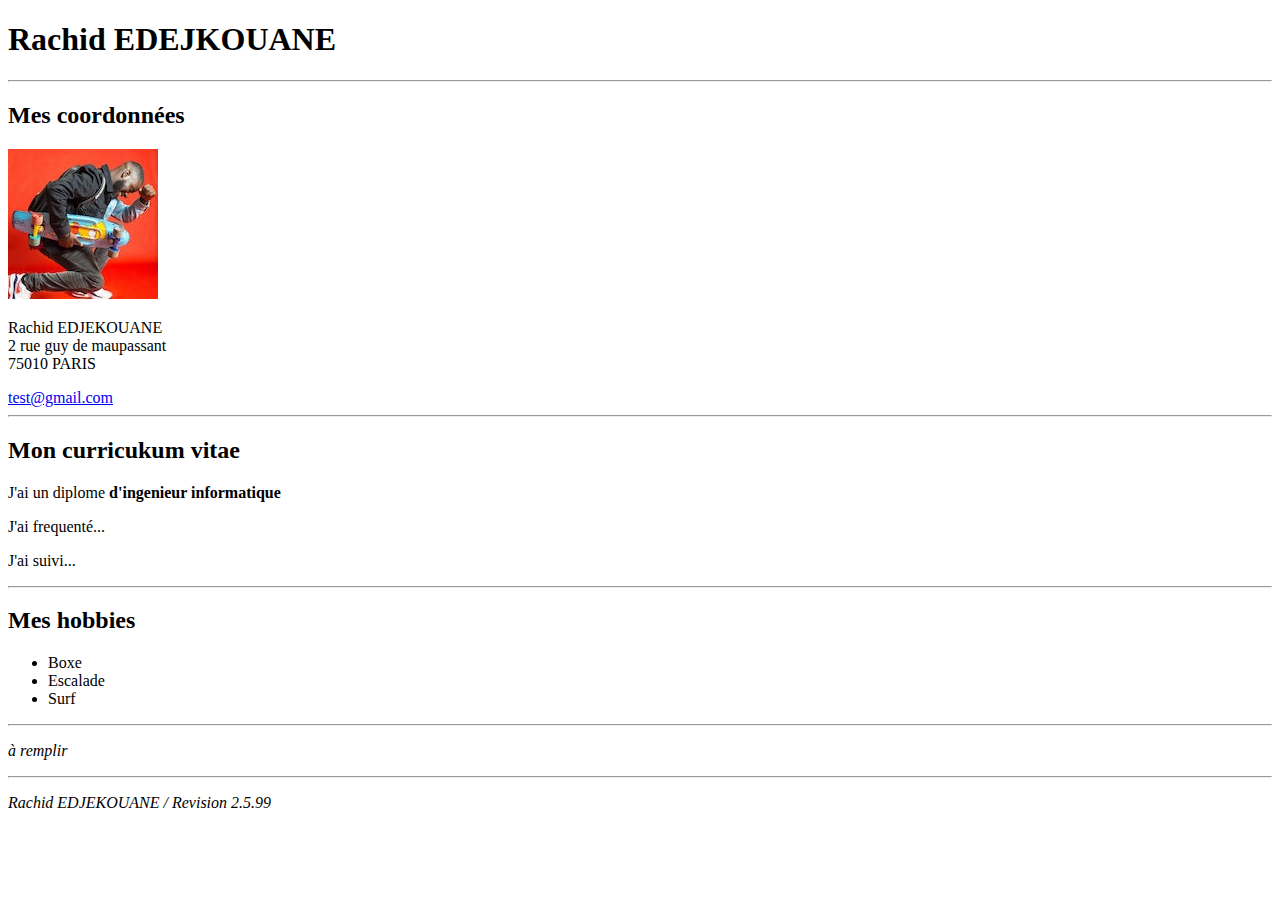
<file: 02-cv/index.html>
<!DOCTYPE html>
<html lang="fr">
    <head>
        <meta charset="UTF-8" />
        <meta http-equiv="X-UA-Compatible" content="IE=edge" />
        <meta name="viewport" content="width=device-width, initial-scale=1.0" />
        <title>HTML - CV</title>
    </head>
    <body>
        <div>
            <h1>Rachid EDEJKOUANE</h1>
        </div>

        <hr />

        <div>
            <h2>Mes coordonnées</h2>
            <img src="img/philip-boakye.jpg" alt="" />
            <p>
                Rachid EDJEKOUANE <br />
                2 rue guy de maupassant <br />
                75010 PARIS
            </p>
            <a href="mailto:admin@gmail.com">test@gmail.com</a>
        </div>

        <hr />

        <div>
            <h2>Mon curricukum vitae</h2>
            <p>J'ai un diplome <strong>d'ingenieur informatique</strong></p>
            <p>J'ai frequenté...</p>
            <p>J'ai suivi...</p>
        </div>

        <hr />

        <div>
            <h2>Mes hobbies</h2>
            <ul>
                <li>Boxe</li>
                <li>Escalade</li>
                <li>Surf</li>
            </ul>
        </div>

        <hr />

        <div>
            <p>
                <em>à remplir</em>
            </p>
        </div>

        <hr />

        <div>
            <p>
                <em>Rachid EDJEKOUANE / Revision 2.5.99</em>
            </p>
        </div>
    </body>
</html>
</file>
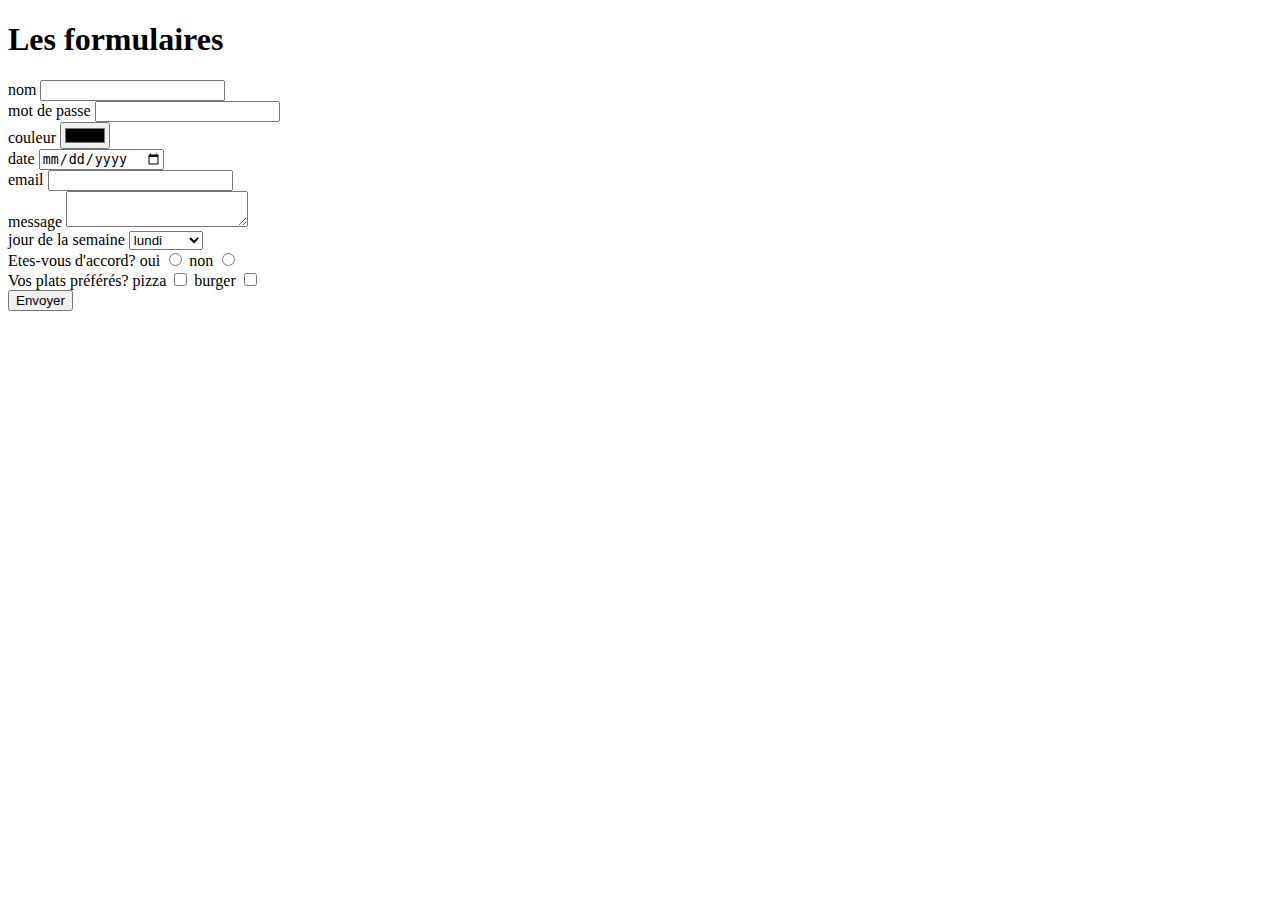
<file: 03-form/index.html>
<!DOCTYPE html>
<html lang="fr">
    <head>
        <meta charset="UTF-8" />
        <meta http-equiv="X-UA-Compatible" content="IE=edge" />
        <meta name="viewport" content="width=device-width, initial-scale=1.0" />
        <title>HTML - Form</title>
    </head>
    <body>
        <div>
            <h1>Les formulaires</h1>
            <!-- Un formulaire se compose de la balise <form></form> qui va entourer tous les champs -->
            <form>
                <div>
                    <!-- Un champ de formulaire se compose d'un <label> et de son <input> -->
                    <!-- Pour lier les deux, l'attribut for="" et id="" doivent avoir la même valeur et être unique dans le formulaire -->
                    <label for="name">nom</label>
                    <input type="text" id="name" />
                </div>
                <div>
                    <label for="password">mot de passe</label>
                    <input type="password" id="password" />
                </div>
                <div>
                    <label for="color">couleur</label>
                    <input type="color" id="color" />
                </div>
                <div>
                    <label for="date">date</label>
                    <input type="date" id="date" />
                </div>
                <div>
                    <label for="email">email</label>
                    <input type="email" id="email" />
                </div>
                <div>
                    <label for="message">message</label>
                    <textarea id="message"></textarea>
                </div>
                <!-- Les inputs de type checkbox, radio, select, doivent avoir un attribut value="" afin d'avoir une valeur à retourner -->
                <div>
                    <label for="week">jour de la semaine</label>
                    <select id="week">
                        <option value="lundi">lundi</option>
                        <option value="mardi">mardi</option>
                        <option value="mercredi">mercredi</option>
                    </select>
                </div>

                <!-- Les input de type radio doivent avoir un attribut de plus, name="" -->
                <!-- Ils doivent avoir la même valeur pour ne pouvoir valider qu'un seul des choix -->
                <div>
                    <span>Etes-vous d'accord?</span>
                    <label for="yes">oui</label>
                    <input type="radio" id="yes" value="oui" name="agree" />
                    <label for="no">non</label>
                    <input type="radio" id="no" value="non" name="agree" />
                </div>
                <div>
                    <span>Vos plats préférés?</span>
                    <label for="pizza">pizza</label>
                    <input type="checkbox" id="pizza" value="pizza" />
                    <label for="burgert">burger</label>
                    <input type="checkbox" id="burger" value="burger" />
                </div>
                <div>
                    <!-- IMPORTANT un form doit avoir un input type="submit" pour soumettre le formulaire -->
                    <input type="submit" value="Envoyer" />
                </div>
            </form>
        </div>
    </body>
</html>
</file>
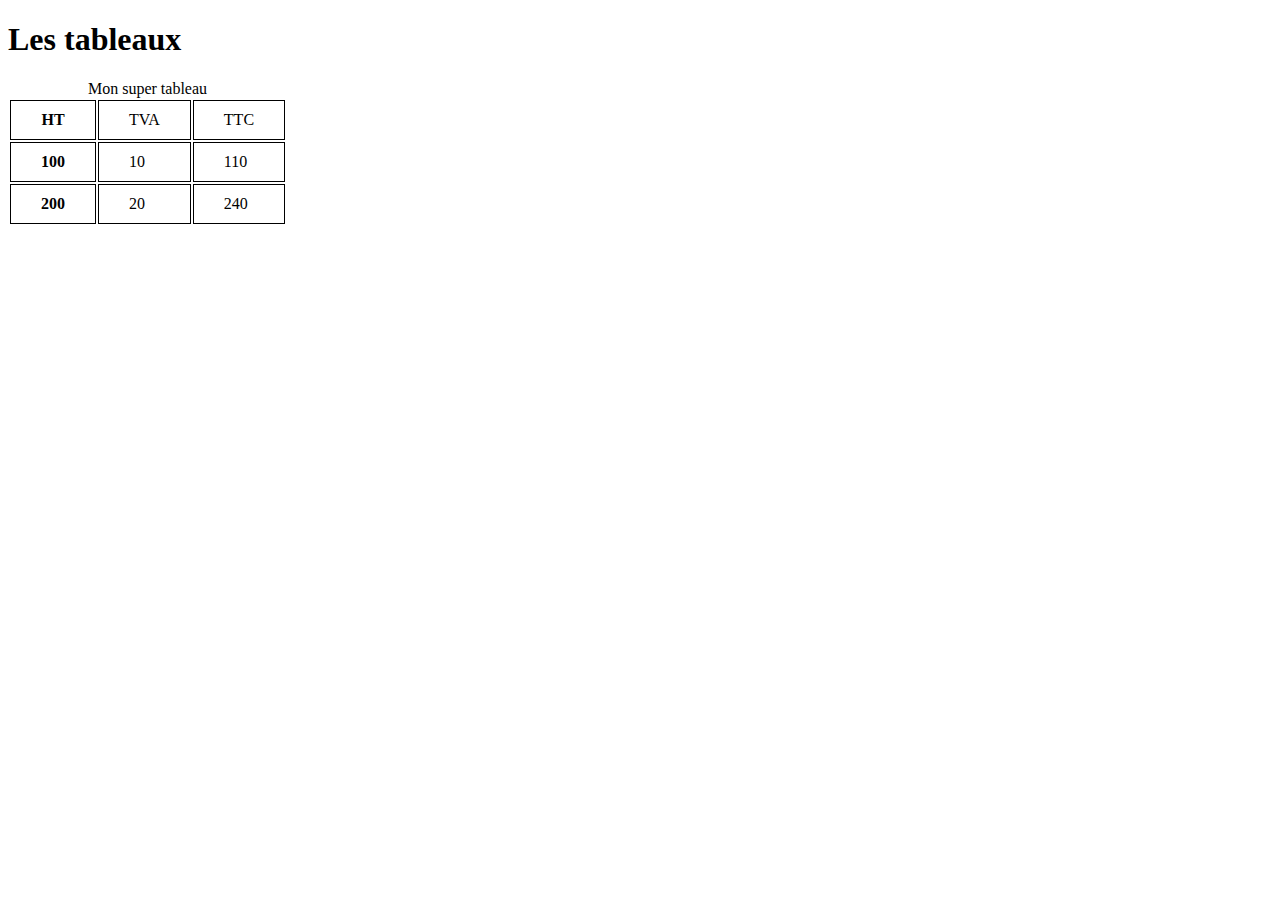
<file: 04-table/index.html>
<!DOCTYPE html>
<html lang="fr">
    <head>
        <meta charset="UTF-8" />
        <meta http-equiv="X-UA-Compatible" content="IE=edge" />
        <meta name="viewport" content="width=device-width, initial-scale=1.0" />
        <title>HTML - Table</title>
        <style>
            td,
            th {
                border: 1px solid black;
                padding: 10px 30px;
            }
        </style>
    </head>
    <body>
        <div>
            <h1>Les tableaux</h1>

            <!-- L'extention EMMET nous offre pleins de raccourcis -->
            <!-- div>table>caption+tr*3>td*6 -->

            <!-- Un tableau se compose d'une balise <table></table> -->
            <!-- Pour chaque ligne on ajoute la balise <tr></tr> -->
            <!-- Pour chaque cellule on ajoute la balise <td></td> -->
            <!-- Les balises <td></td> peuvent être remplacé par <th></th> pour les cellules titres -->
            <table>
                <caption>
                    Mon super tableau
                </caption>
                <tr>
                    <th>HT</th>
                    <td>TVA</td>
                    <td>TTC</td>
                </tr>
                <tr>
                    <th>100</th>
                    <td>10</td>
                    <td>110</td>
                </tr>
                <tr>
                    <th>200</th>
                    <td>20</td>
                    <td>240</td>
                </tr>
            </table>
        </div>
    </body>
</html>
</file>
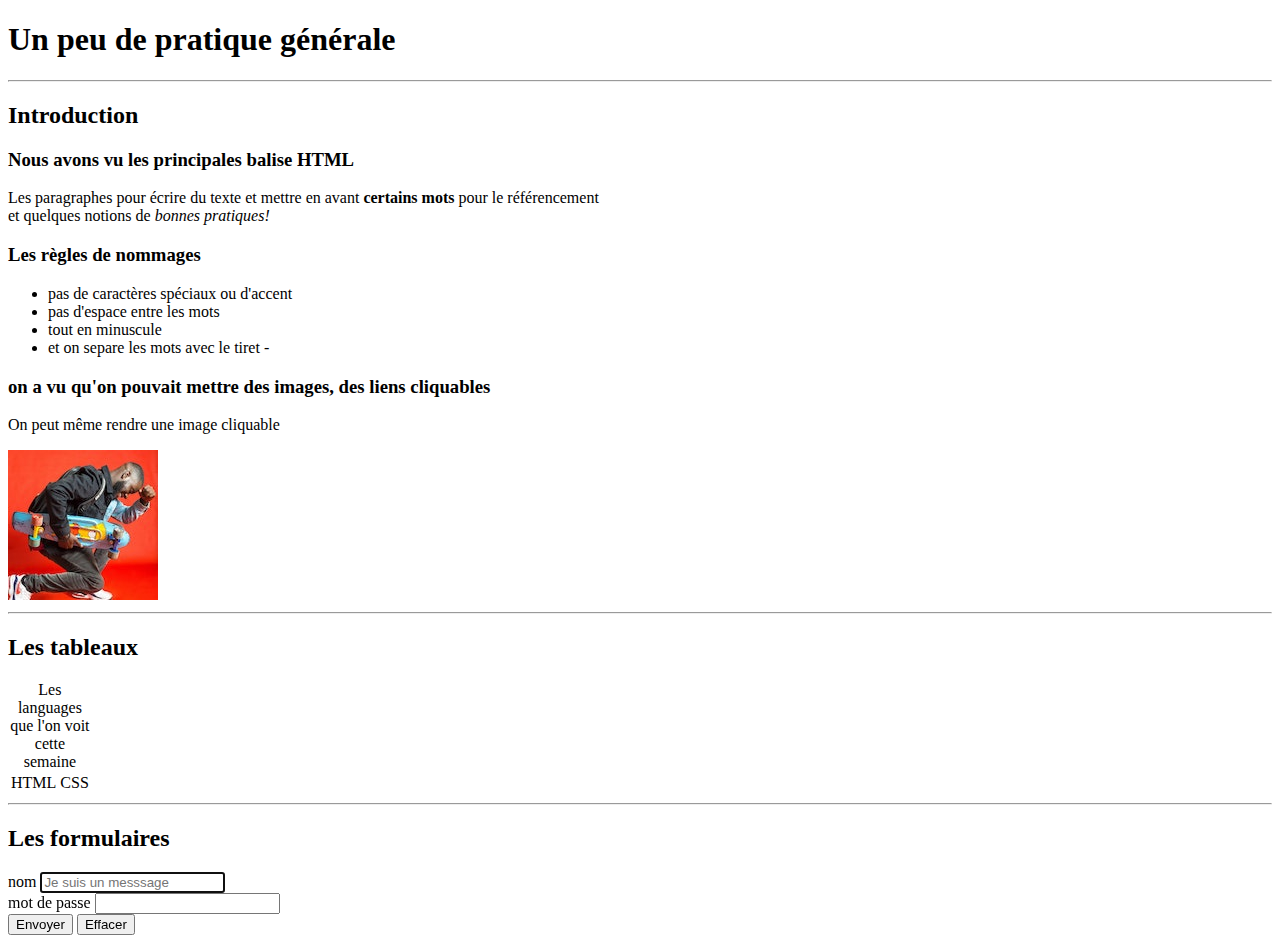
<file: 05-resume/index.html>
<!DOCTYPE html>
<html lang="fr">
    <head>
        <meta charset="UTF-8" />
        <meta http-equiv="X-UA-Compatible" content="IE=edge" />
        <meta name="viewport" content="width=device-width, initial-scale=1.0" />
        <meta name="description" content="Un resumé des balises html" />
        <title>HTML - Resume</title>
    </head>
    <body>
        <div>
            <h1>Un peu de pratique générale</h1>
        </div>

        <hr />

        <div>
            <h2>Introduction</h2>

            <h3>Nous avons vu les principales balise HTML</h3>

            <p>
                Les paragraphes pour écrire du texte et mettre en avant
                <strong>certains mots</strong> pour le référencement <br />
                et quelques notions de <em>bonnes pratiques!</em>
            </p>

            <h3>Les règles de nommages</h3>

            <ul>
                <li>pas de caractères spéciaux ou d'accent</li>
                <li>pas d'espace entre les mots</li>
                <li>tout en minuscule</li>
                <li>et on separe les mots avec le tiret -</li>
            </ul>

            <h3>
                on a vu qu'on pouvait mettre des images, des liens cliquables
            </h3>

            <p>On peut même rendre une image cliquable</p>
            <a href="view/contact.html">
                <img src="img/philip-boakye.jpg" alt="un skateur" />
            </a>
        </div>

        <hr />

        <div>
            <h2>Les tableaux</h2>

            <table>
                <caption>
                    Les languages que l'on voit cette semaine
                </caption>

                <tr>
                    <td>HTML</td>
                    <td>CSS</td>
                </tr>
            </table>
        </div>

        <hr />

        <div>
            <h2>Les formulaires</h2>

            <form>
                <div>
                    <label for="name">nom</label>
                    <input type="text" id="name" placeholder="Je suis un messsage" required  autofocus/>
                </div>

                <div>
                    <label for="pswd">mot de passe</label>
                    <input type="password" id="pswd" required/>
                </div>

                <input type="submit" value="Envoyer">
                <input type="reset" value="Effacer">
            </form>
        </div>
    </body>
</html>
</file>
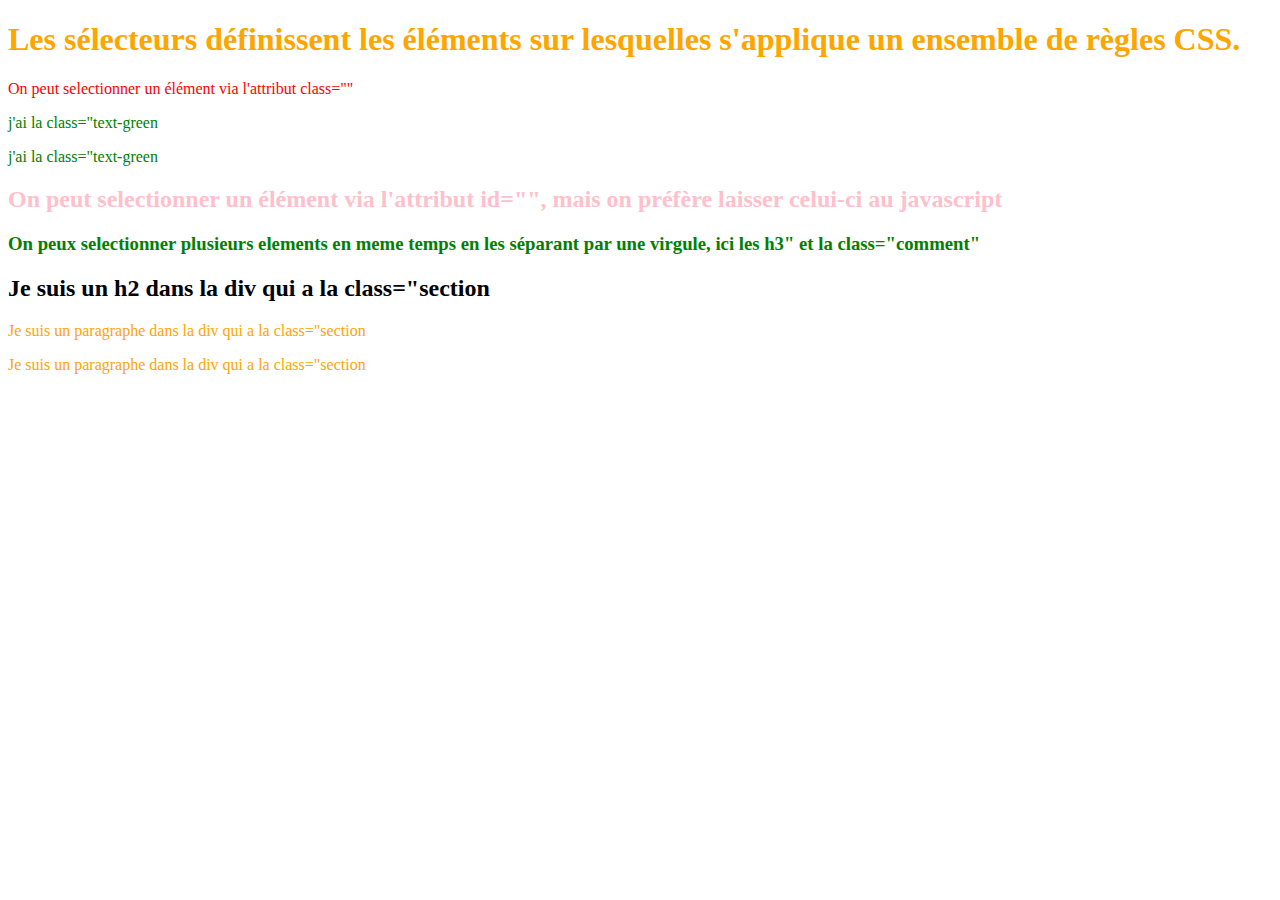
<file: 06-selector/index.html>
<!DOCTYPE html>
<html lang="fr">
    <head>
        <meta charset="UTF-8" />
        <meta http-equiv="X-UA-Compatible" content="IE=edge" />
        <meta name="viewport" content="width=device-width, initial-scale=1.0" />
        <title>CSS - Selecteurs</title>
        <link rel="stylesheet" href="css/style.css" />
    </head>
    <body>
        <div>
            <h1>Les sélecteurs définissent les éléments sur lesquelles s'applique un ensemble de règles CSS.</h1>
            <p>On peut selectionner un élément via l'attribut class=""</p>
            <p class="text-green">j'ai la class="text-green</p>
            <p class="text-green">j'ai la class="text-green</p>
            <h2 id="title">On peut selectionner un élément via l'attribut id="", mais on préfère laisser celui-ci au javascript</h2>
            <h3>On peux selectionner plusieurs elements en meme temps en les séparant par une virgule, ici les h3" et la class="comment"</h3>
        </div>
        <div class="section">
            <h2>Je suis un h2 dans la div qui a la class="section</h2>
            <p>Je suis un paragraphe dans la div qui a la class="section</p>
            <p>Je suis un paragraphe dans la div qui a la class="section</p>
        </div>
    </body>
</html>
</file>
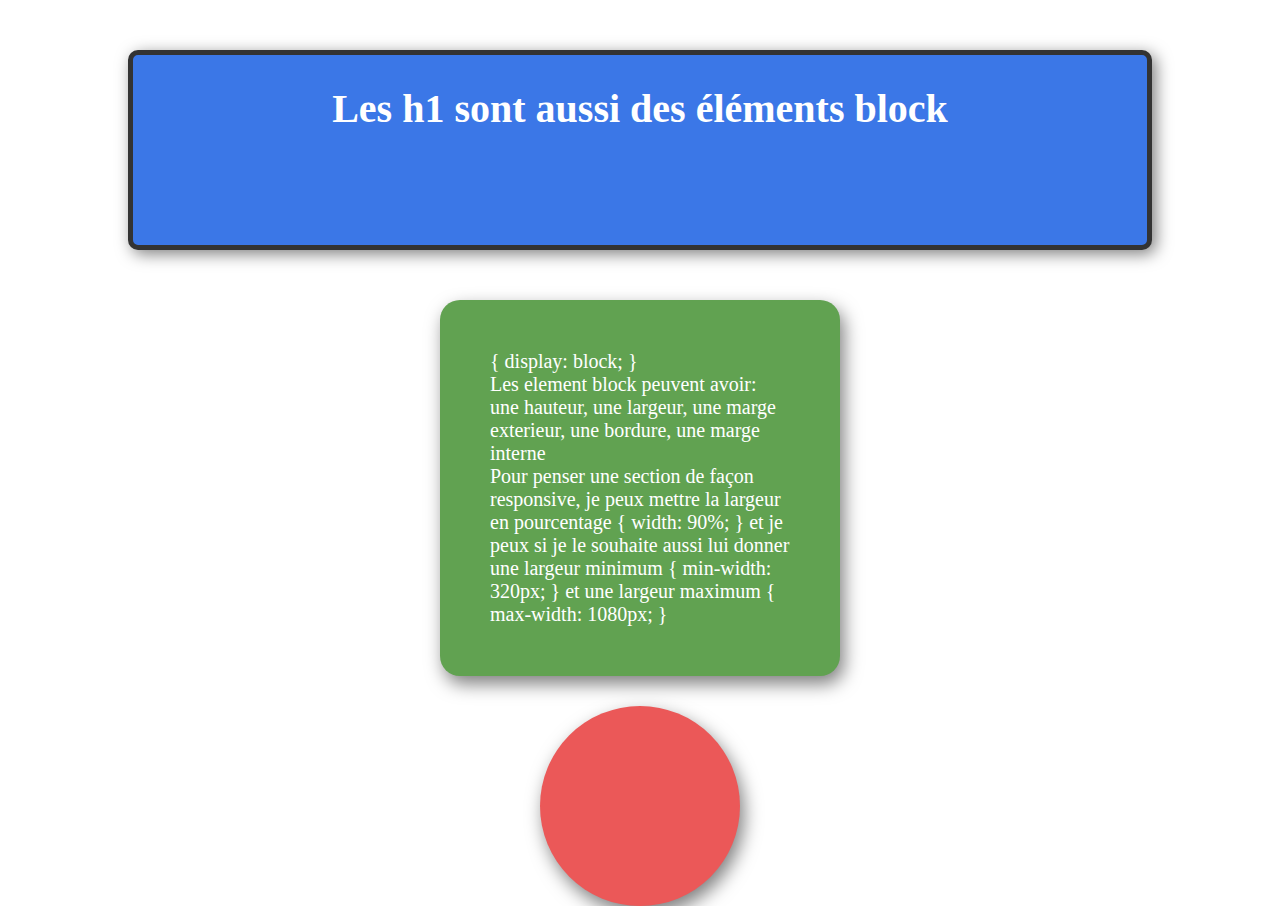
<file: 07-css-block/index.html>
<!DOCTYPE html>
<html lang="fr">
    <head>
        <meta charset="UTF-8" />
        <meta http-equiv="X-UA-Compatible" content="IE=edge" />
        <meta name="viewport" content="width=device-width, initial-scale=1.0" />
        <title>CSS - Block</title>
        <link rel="stylesheet" href="css/style.css" />
    </head>
    <body>
        <div>
            <h1>Les h1 sont aussi des éléments block</h1>
            <div class="container">
                <p>
                    { display: block; }
                    <br />
                    Les element block peuvent avoir: <br />
                    une hauteur, une largeur, une marge exterieur, une bordure,
                    une marge interne
                    <br />
                    Pour penser une section de façon responsive, je peux mettre
                    la largeur en pourcentage { width: 90%; } et je peux si je
                    le souhaite aussi lui donner une largeur minimum {
                    min-width: 320px; } et une largeur maximum { max-width:
                    1080px; }
                </p>
            </div>
            <div class="circle"></div>
        </div>
    </body>
</html>
</file>
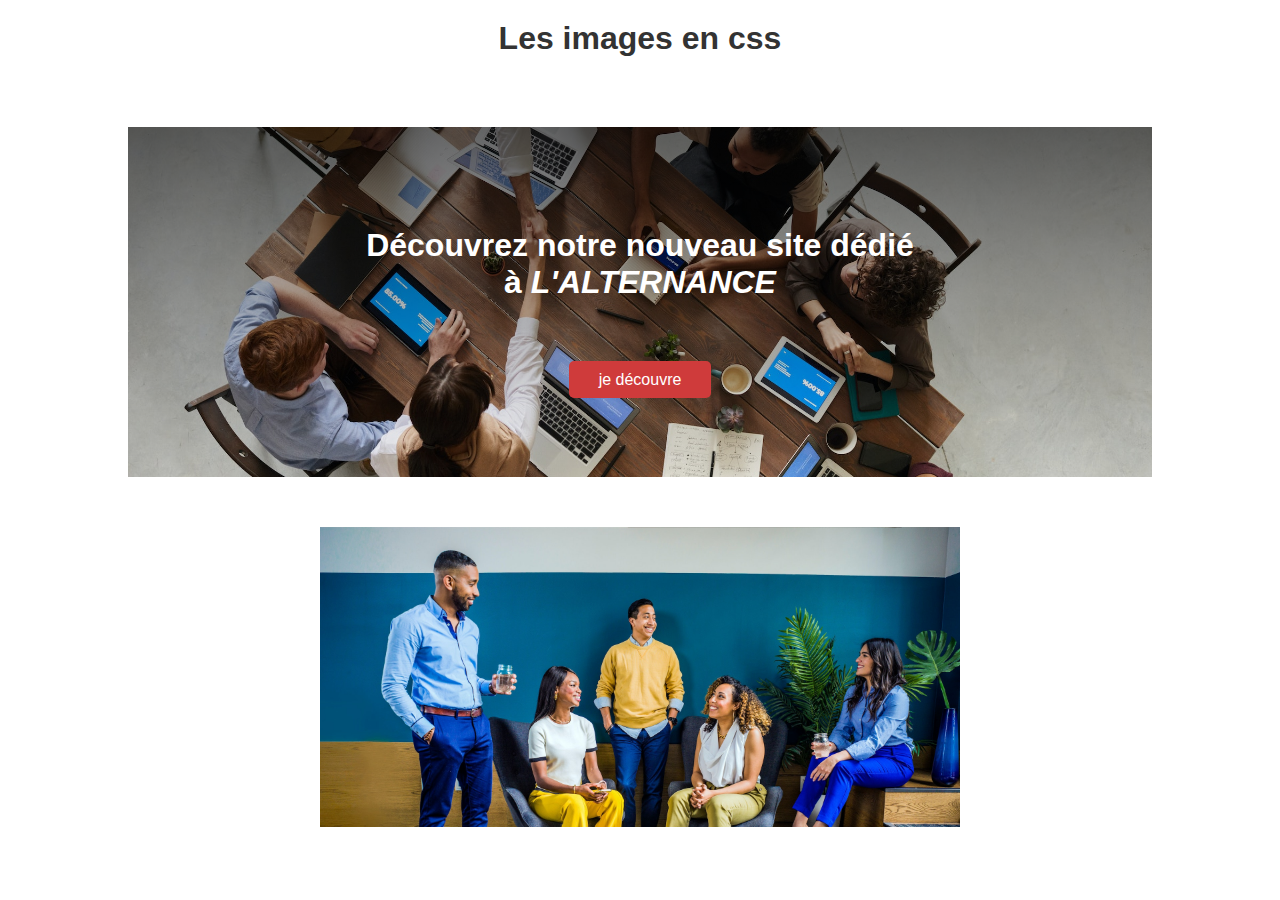
<file: 08-css-image/index.html>
<!DOCTYPE html>
<html lang="fr">
    <head>
        <meta charset="UTF-8" />
        <meta http-equiv="X-UA-Compatible" content="IE=edge" />
        <meta name="viewport" content="width=device-width, initial-scale=1.0" />
        <title>Practice</title>
        <link rel="stylesheet" href="css/style.css" />
    </head>
    <body>
        <div>
            <h1>Les images en css</h1>
            <div class="hero">
                <h1>
                    Découvrez notre nouveau site dédié <br />
                    à <span>l'alternance</span>
                </h1>
                <a href="" class="hero-link">je découvre</a>
            </div>

            <div class="image-responsive">
                <img src="img/pexels-jopwell-2422290.jpg" alt="team bulding" />
            </div>
        </div>
    </body>
</html>
</file>
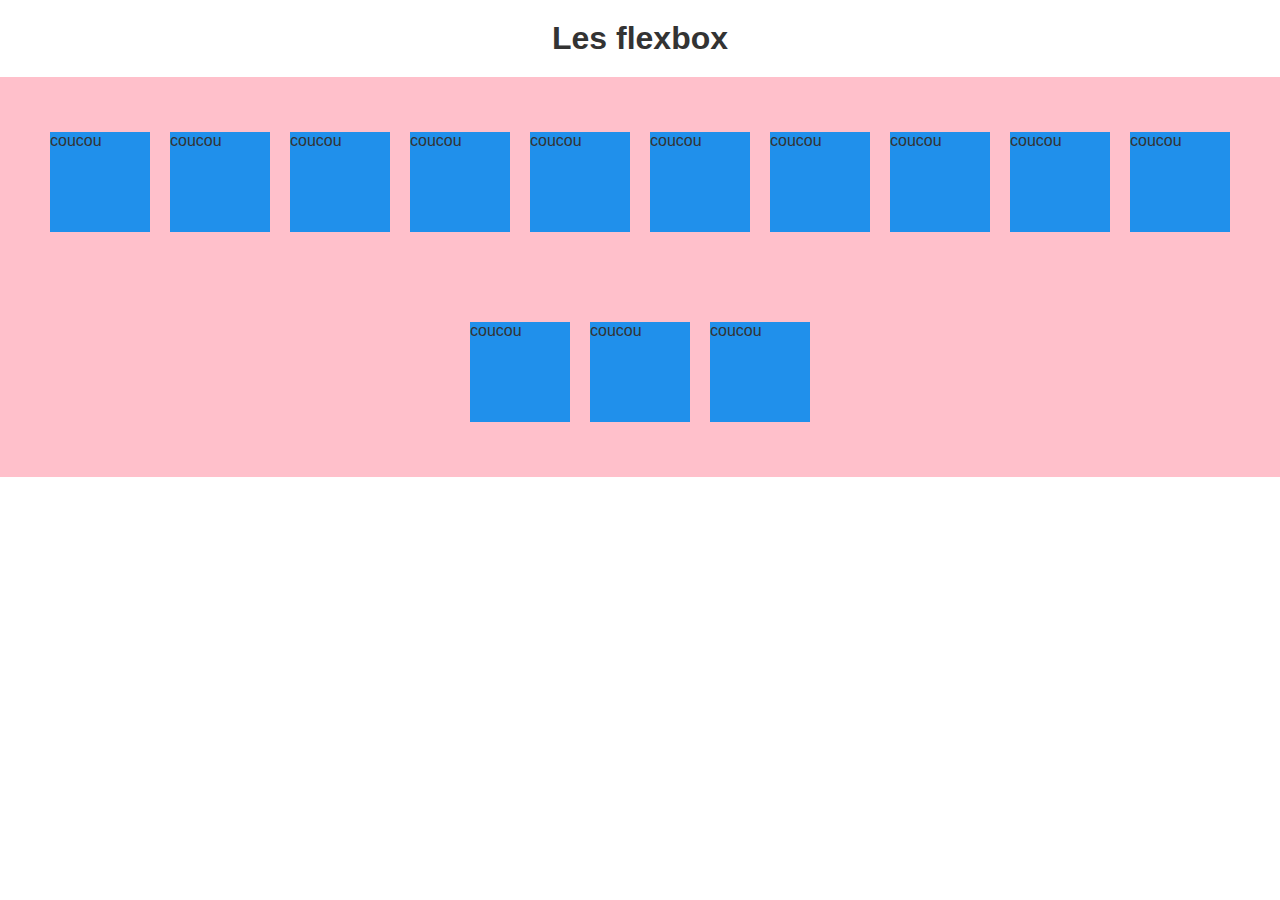
<file: 09-css-flexbox/index.html>
<!DOCTYPE html>
<html lang="fr">
    <head>
        <meta charset="UTF-8" />
        <meta http-equiv="X-UA-Compatible" content="IE=edge" />
        <meta name="viewport" content="width=device-width, initial-scale=1.0" />
        <title>CSS - Flexbox</title>
        <link rel="stylesheet" href="css/style.css" />
    </head>
    <body>
        <div>
            <h1>Les flexbox</h1>
            <div class="container">
                <p>coucou</p>
                <p>coucou</p>
                <p>coucou</p>
                <p>coucou</p>
                <p>coucou</p>
                <p>coucou</p>
                <p>coucou</p>
                <p>coucou</p>
                <p>coucou</p>
                <p>coucou</p>
                <p>coucou</p>
                <p>coucou</p>
                <p>coucou</p>
            </div>
        </div>
    </body>
</html>
</file>
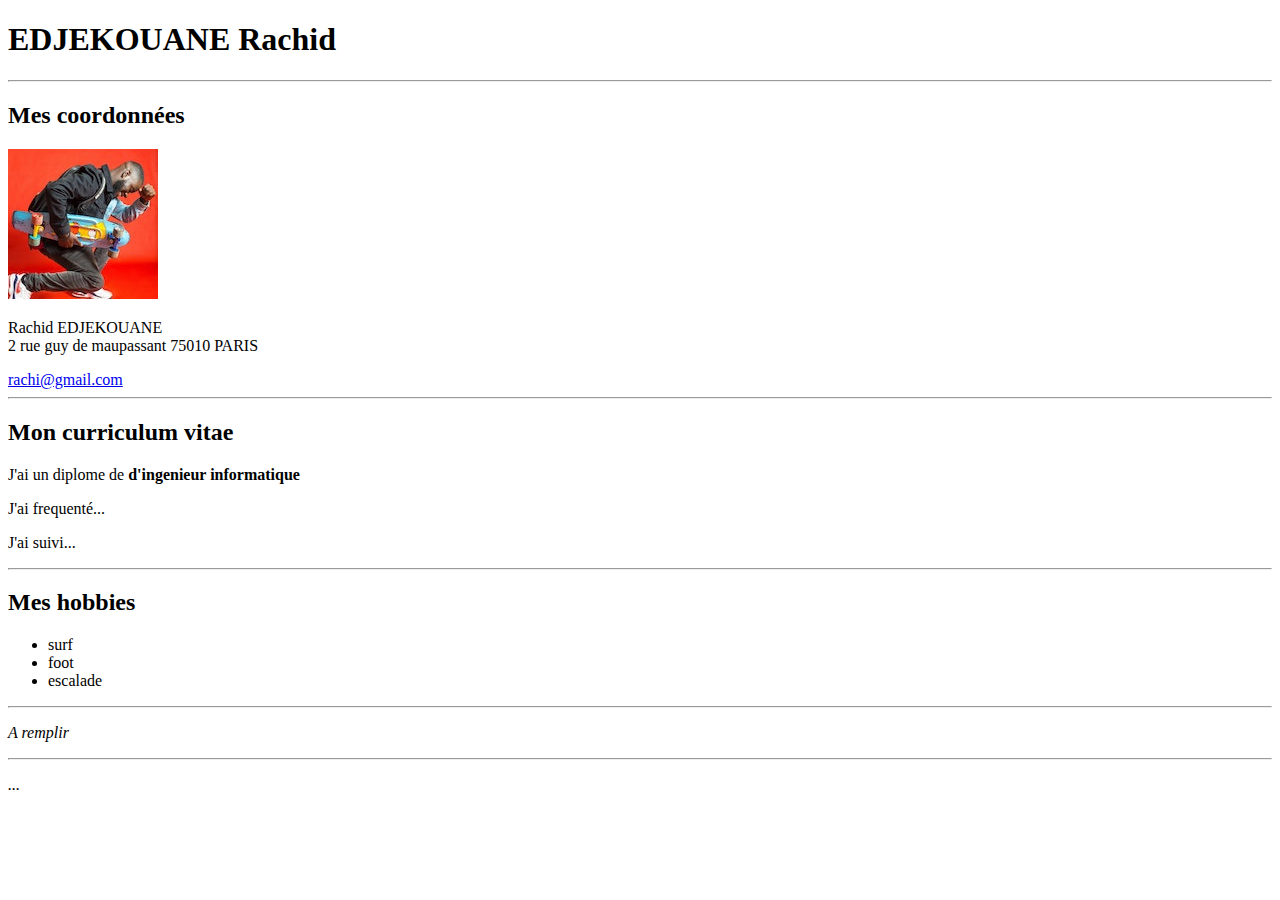
<file: cv/index.html>
<!DOCTYPE html>
<html lang="fr">
    <head>
        <meta charset="UTF-8" />
        <meta http-equiv="X-UA-Compatible" content="IE=edge" />
        <meta name="viewport" content="width=device-width, initial-scale=1.0" />
        <meta name="description" content="Des super tutos" />
        <title>HTML</title>
    </head>
    <body>
        <!-- Je suis un commentaire -->
        <div>
            <h1>EDJEKOUANE Rachid</h1>
        </div>

        <hr />

        <div>
            <h2>Mes coordonnées</h2>
            <img src="img/philip-boakye.jpg" alt="" />
            <p>
                Rachid EDJEKOUANE <br />
                2 rue guy de maupassant 75010 PARIS
            </p>
            <a href="mailto:admin@gmail.com">rachi@gmail.com</a>
        </div>

        <hr />

        <div>
            <h2>Mon curriculum vitae</h2>

            <p>J'ai un diplome de <strong>d'ingenieur informatique</strong></p>

            <p>J'ai frequenté...</p>

            <p>J'ai suivi...</p>
        </div>

        <hr>

        <div>
            <h2>Mes hobbies</h2>

            <ul>
                <li>surf</li>
                <li>foot</li>
                <li>escalade</li>
            </ul>
        </div>

        <hr>

        <div>
            <p>
                <em> A remplir</em>
            </p>
        </div>

        <hr>

        <div>
            <p>
                <em>
                    ...
                </em>
            </p>
        </div>
    </body>
</html>
</file>
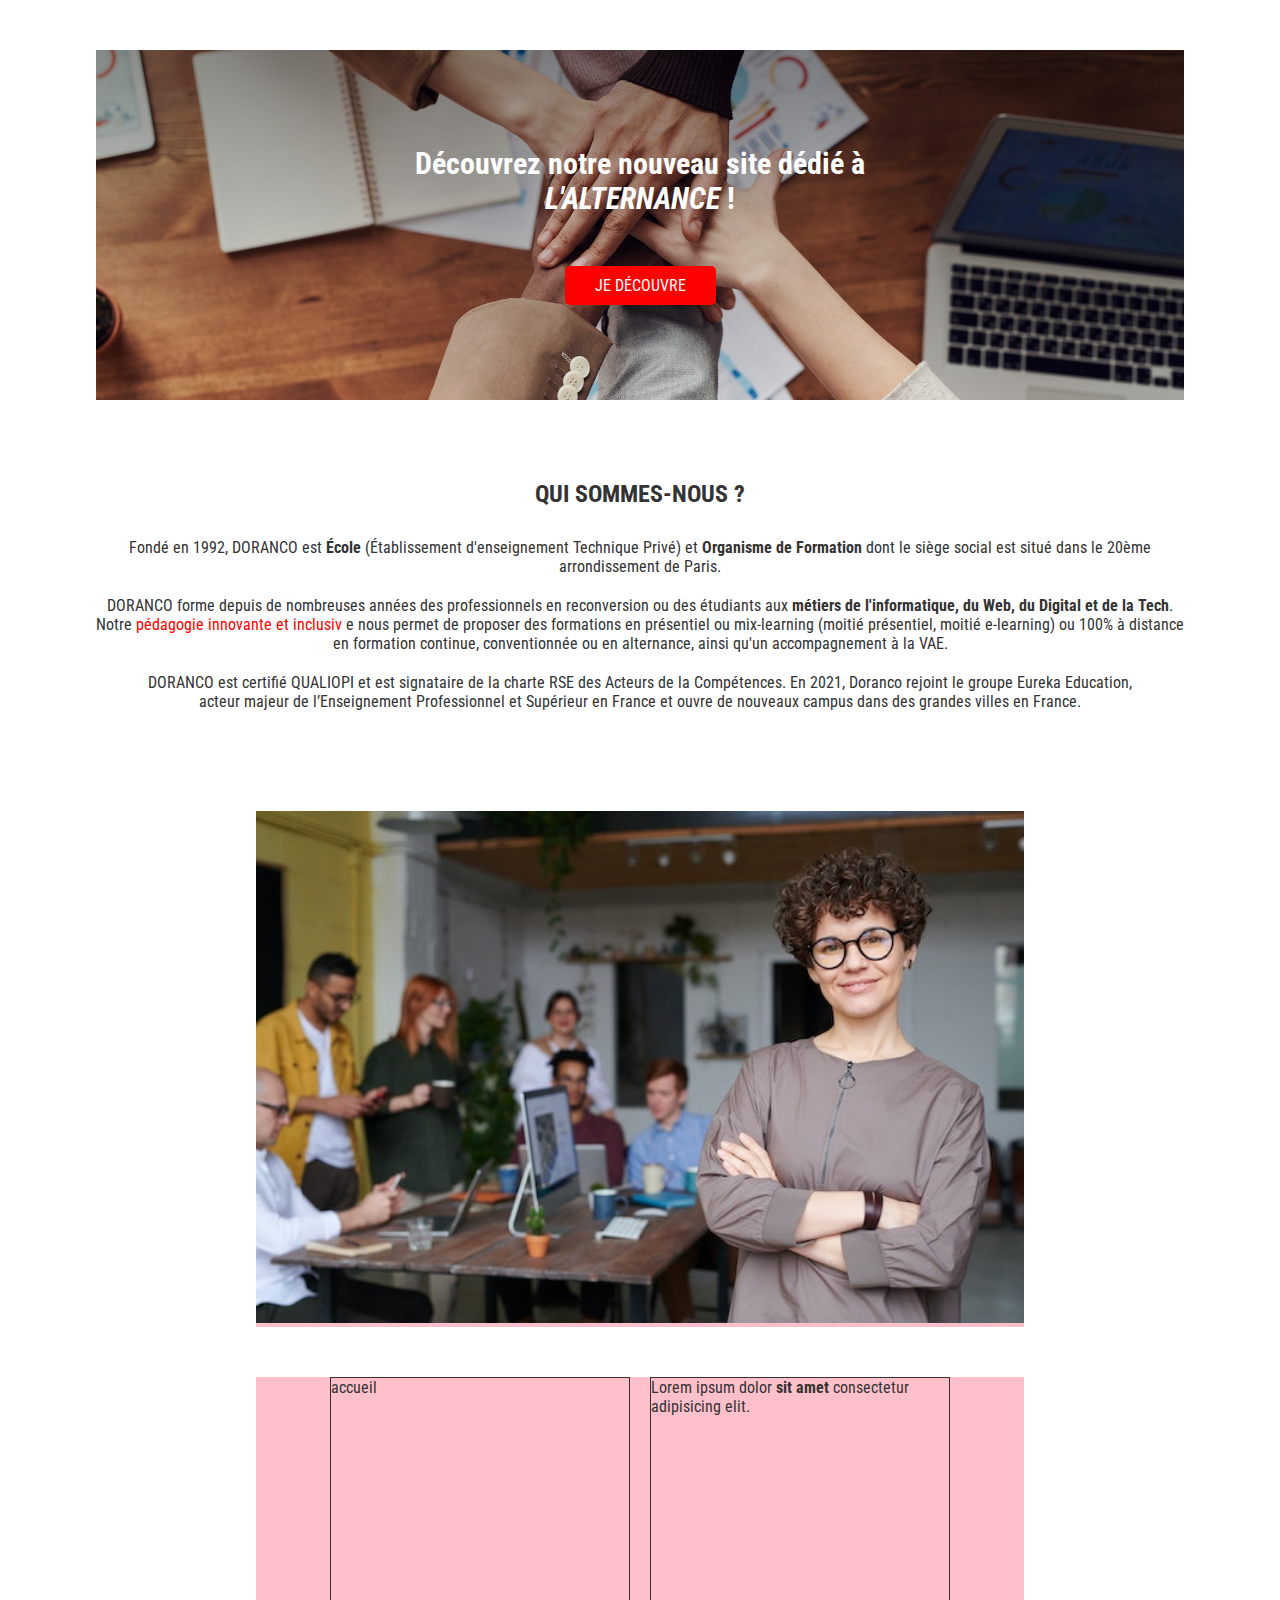
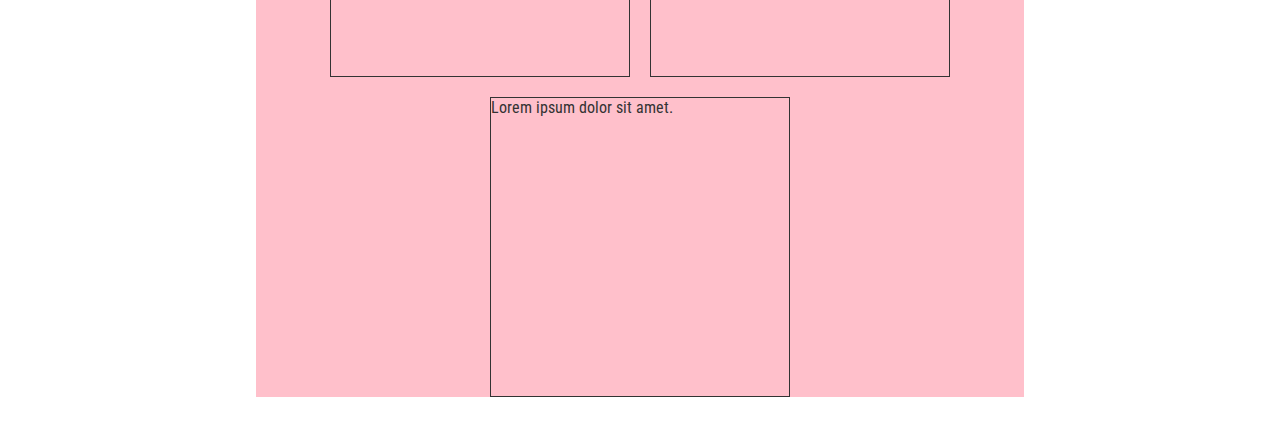
<file: maquette/index.html>
<!DOCTYPE html>
<html lang="fr">
    <head>
        <meta charset="UTF-8" />
        <meta http-equiv="X-UA-Compatible" content="IE=edge" />
        <meta name="viewport" content="width=device-width, initial-scale=1.0" />
        <title>Doranco</title>
        <link rel="stylesheet" href="css/style.css" />
    </head>
    <body>
        <section class="hero">
            <h1>
                Découvrez notre nouveau site dédié à <br />
                <span>l'alternance</span> !
            </h1>
            <a href="" class="btn">je découvre</a>
        </section>

        <section class="about-us">
            <h2>qui sommes-nous ?</h2>
            <p>
                Fondé en 1992, DORANCO est <strong>École</strong> (Établissement
                d'enseignement Technique Privé) et
                <strong>Organisme de Formation</strong> dont le siège social est
                situé dans le 20ème arrondissement de Paris.
            </p>

            <p>
                DORANCO forme depuis de nombreuses années des professionnels en
                reconversion ou des étudiants aux
                <strong
                    >métiers de l'informatique, du Web, du Digital et de la
                    Tech</strong
                >. <br />
                Notre
                <a href="" class="about-us-link"
                    >pédagogie innovante et inclusiv</a
                >
                e nous permet de proposer des formations en présentiel ou
                mix-learning (moitié présentiel, moitié e-learning) ou 100% à
                distance en formation continue, conventionnée ou en alternance,
                ainsi qu'un accompagnement à la VAE.
            </p>

            <p>
                DORANCO est certifié QUALIOPI et est signataire de la charte RSE
                des Acteurs de la Compétences. En 2021, Doranco rejoint le
                groupe Eureka Education, <br />
                acteur majeur de l’Enseignement Professionnel et Supérieur en
                France et ouvre de nouveaux campus dans des grandes villes en
                France.
            </p>
        </section>

        <div class="img-responsive">
            <img src="img/business-640.jpg" alt="" />
        </div>

        <div class="img-responsive flex">
            <a href="">accueil</a>
            <p>
                Lorem ipsum dolor <strong>sit amet</strong> consectetur
                adipisicing elit.
            </p>

            <p>Lorem ipsum dolor sit amet.</p>
        </div>
    </body>
</html>
</file>
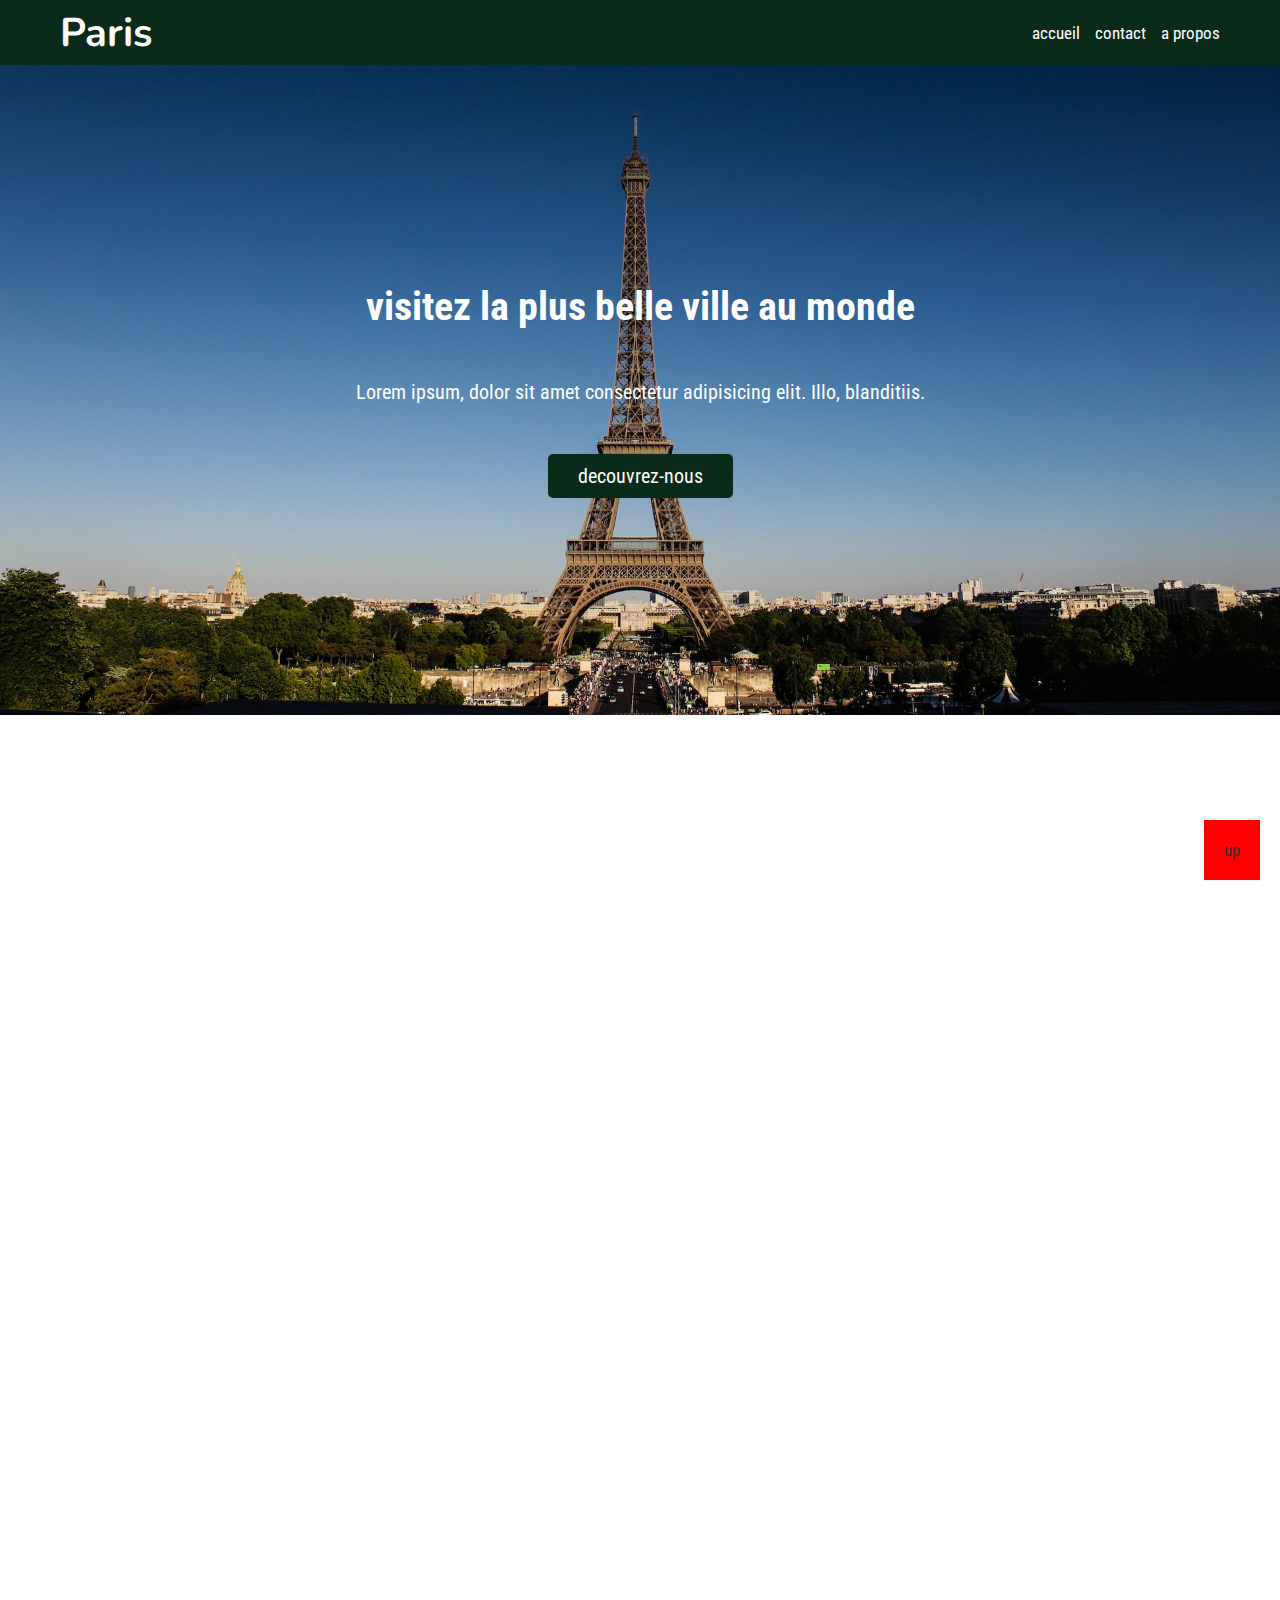
<file: paris/index.html>
<!DOCTYPE html>
<html lang="fr">
    <head>
        <meta charset="UTF-8" />
        <meta http-equiv="X-UA-Compatible" content="IE=edge" />
        <meta name="viewport" content="width=device-width, initial-scale=1.0" />
        <title>Paris</title>
        <link rel="stylesheet" href="css/style.css" />
    </head>
    <body>
        <a href="#hero" class="up">up</a>
        <header>
            <a href="" class="logo">Paris</a>
            <nav>
                <a href="">accueil</a>
                <a href="view/contact.html">contact</a>
                <a href="">a propos</a>
            </nav>
        </header>

        <main>
            <section class="hero" id="hero">
                <h1>visitez la plus belle ville au monde</h1>
                <p>
                    Lorem ipsum, dolor sit amet consectetur adipisicing elit.
                    Illo, blanditiis.
                </p>
                <a href="" class="btn">decouvrez-nous</a>
            </section>
            <section></section>
        </main>
        <footer></footer>
    </body>
</html>
</file>
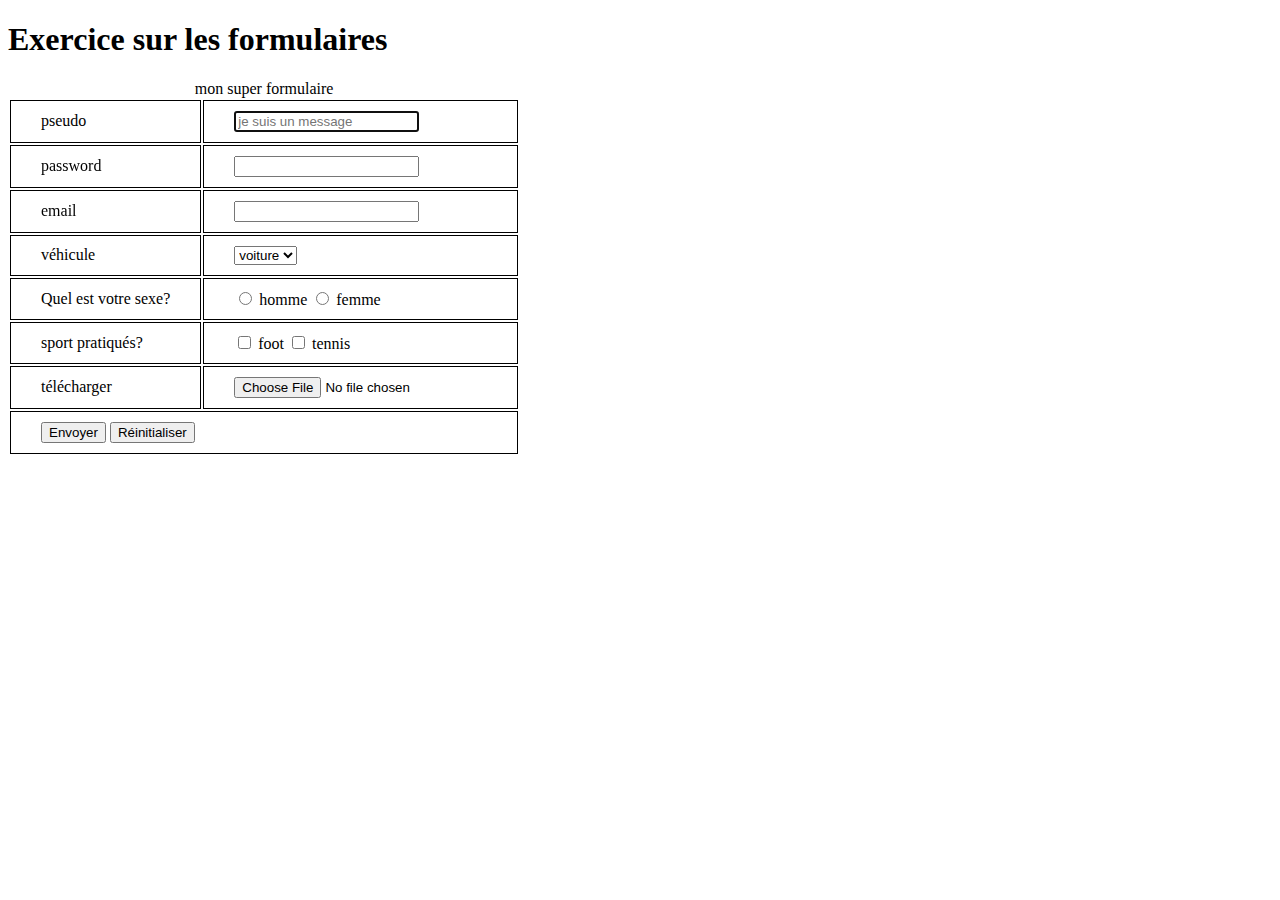
<file: 03-form/form-practice.html>
<!DOCTYPE html>
<html lang="fr">
    <head>
        <meta charset="UTF-8" />
        <meta http-equiv="X-UA-Compatible" content="IE=edge" />
        <meta name="viewport" content="width=device-width, initial-scale=1.0" />
        <title>HTML - Form</title>
        <style>
            td,
            th {
                border: 1px solid black;
                padding: 10px 30px;
            }
        </style>
    </head>
    <body>
        <div>
            <h1>Exercice sur les formulaires</h1>

            <form action="">
                <table>
                    <caption>
                        mon super formulaire
                    </caption>
                    <tr>
                        <td>
                            <label for="name">pseudo</label>
                        </td>
                        <td>
                            <input type="text" id="name" placeholder="je suis un message" autofocus required/>
                        </td>
                    </tr>
                    <tr>
                        <td>
                            <label for="pswd">password</label>
                        </td>
                        <td>
                            <input type="password" id="pswd" required />
                        </td>
                    </tr>
                    <tr>
                        <td>
                            <label for="email">email</label>
                        </td>
                        <td>
                            <input type="email" id="email" />
                        </td>
                    </tr>
                    <tr>
                        <td>
                            <label for="vehicle">véhicule</label>
                        </td>
                        <td>
                            <select id="vehicle">
                                <option value="car">voiture</option>
                                <option value="bike">vélo</option>
                            </select>
                        </td>
                    </tr>
                    <tr>
                        <td>Quel est votre sexe?</td>
                        <td>
                            <input
                                type="radio"
                                id="men"
                                value="homme"
                                name="sex"
                            />
                            <label for="men">homme</label>
                            <input
                                type="radio"
                                id="women"
                                value="femme"
                                name="sex"
                                required
                            />
                            <label for="women">femme</label>
                        </td>
                    </tr>
                    <tr>
                        <td>sport pratiqués?</td>
                        <td>
                            <input type="checkbox" id="foot" value="foot" />
                            <label for="foot">foot</label>
                            <input type="checkbox" id="tennis" value="tennis" />
                            <label for="tennis">tennis</label>
                        </td>
                    </tr>
                    <tr>
                        <td>
                            <label for="download">télécharger</label>
                        </td>
                        <td>
                            <input type="file" id="download">
                        </td>
                    </tr>
                    <tr>
                        <td colspan="2">
                            <input type="submit" value="Envoyer" />
                            <input type="reset" value="Réinitialiser"/>
                        </td>
                    </tr>
                </table>
            </form>
        </div>
    </body>
</html>
</file>
<file: 06-selector/css/style.css>
/* CSS Cascading style sheet */
/* Je suis un commentaire en CSS */

/* On peut selectionner les noms de balises HTML */
/* Consequences tous les elements de ce type seront modifiés */
h1 {
    color: orange;
}

p {
    color: red;
}

/* On peut selectionner des balises spécifiques grâce aux class en utilisant le . */
/* Conséquence tous les elements qui ont cette class seront modifiés */
.toto {
    color: blue;
}

/* Je peux selectionner plusieurs elements en meme temps en les séparant par une virgule */
h3,
.text-green {
    color: green;
}

/* On peut selectionner des balises spécifiques par selecteur descendant */
/* Ici les h2 qui se trouveraient dans une div qui a la class heading */
.section p {
    color: orange;
}

/* On peut selectionner une balise spécifique grâce à son id en utilisant un # */
/* Conséquence l'element qui a cet id sera modifié */
/* On préfère laisser les ID au Javascript sauf exception */
#title {
    color: pink;
}
</file>
<file: 08-css-image/css/style.css>
* {
    margin: 0;
    padding: 0;
    box-sizing: border-box;
}

body {
    font-family: 'Lucida Sans', 'Lucida Sans Regular', 'Lucida Grande',
        'Lucida Sans Unicode', Geneva, Verdana, sans-serif;
    color: #333;
}

h1 {
    text-align: center;
    padding: 20px 0;
}

/* SECTION HERO */
.hero {
    min-height: 350px;
    width: 80%;
    margin: 50px auto;
    text-align: center;
    color: #fff;
    padding: 80px 20px;

    /* BACKGROUND-IMAGE */
    /* linear-gradient permet de mettre un overlay (un voile au-dessus) pour que le texte soit lisible */
    background-image: linear-gradient(rgba(0, 0, 0, 0.6), transparent),
        url(../img/businessx1920.jpg);
    background-size: cover;
    background-position: center;
    /* Par defaut les images se repètent (si j'utilise : background-size: cover; je n'ai pas besoin de mettre no-repeat*/
    /* background-repeat: no-repeat; */
}

.hero h1 {
    margin-bottom: 50px;
}

.hero h1 span {
    text-transform: uppercase;
    font-style: italic;
}

.hero-link {
    padding: 10px 30px;
    background-color: rgb(207, 59, 59);
    border-radius: 5px;
    color: #fff;
    text-decoration: none;
}

.hero-link:hover {
    background-color: rgb(231, 40, 40);
}

/* IMAGE RESPONSIVE */
.image-responsive {
    width: 50%;
    height: 300px;
    background-color: pink;
    margin: 50px auto;
}

.image-responsive img {
    width: 100%;
    height: 100%;
    object-fit: cover;
    /* Par defaut object-position est sur center */
    object-position: top;
}
</file>
<file: 09-css-flexbox/css/style.css>
* {
    margin: 0;
    padding: 0;
    box-sizing: border-box;
}

body {
    color: #333;
    font-family: Arial, Helvetica, sans-serif;
}

h1 {
    text-align: center;
    padding: 20px 0;
}

.container {
    background-color: pink;
    min-height: 400px;
    padding: 20px;

    /* La propriete { display: flex; } donne un pouvoir sur les elements enfants directs  */
    display: flex;

    /* La propriete { flex-direction: ; } permet de choisir la direction de l'axe principale */
    /* flex-direction: row; */
    /* flex-direction:  column | row  */

    /* La propriete { justify-content: ; } permet d'aligner dans le sens principal */
    justify-content: center;
    /* flex-start | center | flex-end | space-between | space-around */

    /* La propriete { align-items: ; } permet d'aligner dans l'axe secondaire */
    align-items: center;
    /* flex-start | center | flex-end */

    /* gap permet de mettre de l'espace entre les enfants direct */
    gap: 20px;

    /* La propriete { flex-wrap: wrap; } fait retourner à la ligne les elements enfants s'ils n'ont plus de place */
    flex-wrap: wrap;
    /* wrap | nowrap */
}

.container p {
    width: 100px;
    height: 100px;
    background-color: rgb(32, 144, 235);
}
</file>
<file: paris/css/style.css>
@import url('https://fonts.googleapis.com/css2?family=Nunito:ital,wght@0,400;0,700;1,400;1,700&family=Roboto+Condensed:ital,wght@0,400;0,700;1,400;1,700&display=swap');

* {
    margin: 0;
    padding: 0;
    box-sizing: border-box;
}

html {
    scroll-behavior: smooth;
}

body {
    min-height: 2000px;
    color: #333;
    font-size: 17px;
    font-family: 'Roboto Condensed', sans-serif;
}

a {
    color: #333;
    text-decoration: none;
}

/* COMPONENTS */
.btn{
    background-color: #0a2b19 ;
    color: #fff;
    border-radius: 5px;
    padding: 10px 30px;
}

.up {
    background-color: red;
    padding: 20px;
    position: fixed;
    bottom: 20px;
    right: 20px;
}

/* HEADER */
header {
    background-color: #0a2b19;
    min-height: 65px;
    display: flex;
    justify-content: space-between;
    align-items: center;
    padding: 0 60px;
}

header a {
    color: #fff;
}

nav {
    display: flex;
    gap: 15px;
}
.logo {
    font-size: 40px;
    font-family: 'Nunito', sans-serif;
    font-weight: 700;
}

/* HERO SECTION */
.hero {
    min-height: 650px;
    background-image:linear-gradient(rgba(0, 0, 0, 0.5), transparent), url(../img/eiffel-tower-1920x1280.jpg);
    background-size: cover;
    background-position: bottom;
    color: #fff;
    display: flex;
    flex-direction: column;
    justify-content: center;
    align-items: center;
    gap: 50px;
    text-align: center;
    padding: 0 20px;
}

.hero h1 {
    font-size: 40px;
}

.hero {
    font-size: 20px;
}
</file>
<file: 07-css-block/css/style.css>
/* ? signifie que cela s'applique à tous les selecteurs */
/* on reset les valeurs par défaut du navigateur */
* {
    margin: 0;
    padding: 0;
    box-sizing: border-box;
}

/* On cible body pour faire hériter en cascade certaines propriétés générales pour toute la page (couleur de texte, police de caractère */
body {
    font-size: 20px;
    /* background-color: pink; */
}

h1 {
    width: 80%;
    min-height: 200px;
    margin: 50px auto;
    padding: 30px;
    border-radius: 10px;
    background-color: rgb(59, 119, 231);
    border: 5px solid #333;
    box-shadow: 4px 4px 16px rgba(0, 0, 0, 0.5);
    color: #fff;
    text-align: center;
}

.container {
    /* valeur par defaut d'un element block */
    /* display: block; */
    background-color: rgb(97, 162, 81);
    color: #fff;

    /* Hauteur */
    /* Par défaut la valeur est sur auto { height: auto; } */
    /* height: 200px; */
    min-height: 300px;

    /* Largeur */
    /* Par défaut la valeur est sur 100% { width: 100%; } */
    width: 400px;

    /* Margin sert à mettre de la marge exterieur, il y a plein de raccourcis */
    /* margin-top: 100px;
    margin-right: 100px;
    margin-bottom: 100px;
    margin-left: 100px; */
    /* margin: 100px 30px 50px 80px; */
    /* margin: 100px 30px */
    /* margin: 100px; */
    /* margin-left: auto; */
    margin: 30px auto;

    /* Padding sert à mettre de la marge intérieur, il y a plein de raccourcis */
    /* padding-top: 50px;
    padding-right: 50px;
    padding-bottom: 30px;
    padding-left: 30px;
    padding: 20px 30px 39px 40px;
    padding: 10px 40px; */
    padding: 50px;

    /* La propriété raccourci { border: 1px solid black; } permet de preciser la taille, le style et la couleur de la bordure */
    /* border: 3px solid #333; */

    /* { border-radius: } permet d'arrondir les angles */
    border-radius: 20px;

    /* { box-shadow: }  permet de créer une ombre */
    box-shadow: 4px 8px 18px rgba(0, 0, 0, 0.5);
}

.circle {
    width: 200px;
    height: 200px;
    margin: auto;
    background-color: #eb5858;
    border-radius: 50%;
    /* { box-shadow: }  permet de créer une ombre */
    box-shadow: 4px 8px 18px rgba(0, 0, 0, 0.5);
}
</file>
<file: maquette/css/style.css>
@import url('https://fonts.googleapis.com/css2?family=Roboto+Condensed:ital,wght@0,400;0,700;1,400;1,700&display=swap');

/* Reset */

* {
    margin: 0;
    padding: 0;
    box-sizing: border-box;
}

body {
    /* background-color: pink; */
    color: #333;
    font-family: 'Roboto Condensed', sans-serif;
}

a {
    color: #333;
    text-decoration: none;
}

/* HERO SECTION */
.hero {
    background-color: pink;
    min-height: 350px;
    width: 85%;
    margin: 50px auto;
    background-image: linear-gradient(rgba(0, 0, 0, 0.4), transparent), url(../img/business-1920x1280.jpg);
    background-size: cover;
    background-position: center;
    color: #fff;
    display: flex;
    flex-direction: column;
    justify-content: center;
    align-items: center;
    gap: 50px;
}

.hero h1 {
    font-size: 30px;
    text-align: center;
}

.hero span {
    text-transform: uppercase;
    font-style: italic;
}

.btn {
    color: #fff;
    background-color: red;
    padding: 10px 30px;
    text-transform: uppercase;
    border-radius: 5px;
}

/* ABOUT-US */
.about-us {
    text-align: center;
    width: 85%;
    margin: 50px auto;
    min-height: 300px;
    padding: 30px 0;
}

.about-us h2 {
    text-transform: uppercase;
    margin-bottom: 30px;
}

.about-us p {
    margin-bottom: 20px;
}

.about-us-link {
    color: red;
    transition: 0.3s;
}

.about-us-link:hover {
    color: pink;
}

/* IMG RESPONSIVE */
.img-responsive {
    background-color: pink;
    width: 60%;
    margin: 50px auto;
    min-height: 500px;
}

.img-responsive img {
    width: 100%;
    height: 100%;
    object-fit: cover;
    object-position: right center;
}

.flex p,
.flex a {
    border: 1px solid #333;
    width: 300px;
    height: 300px;
}

.flex {
    /* La propriete { display: flex; } donne un pouvoir sur les elements enfants directs  */
    display: flex;

    /* La propriete { flex-direction: ; } permet de choisir la direction de l'axe principale */
    /* flex-direction: row; */
    /* flex-direction:  column | row  */

    /* La propriete { justify-content: ; } permet d'aligner dans le sens principal */
    justify-content: center;
    /* flex-start | center | flex-end | space-between | space-around */

    /* La propriete { align-items: ; } permet d'aligner dans l'axe secondaire */
    align-items: center;
    /* flex-start | center | flex-end */

    /* gap permet de mettre de l'espace entre les enfants direct */
    gap: 20px;

    /* La propriete { flex-wrap: wrap; } fait retourner à la ligne les elements enfants s'ils n'ont plus de place */
    flex-wrap: wrap;
    /* wrap | nowrap */
}
</file>
